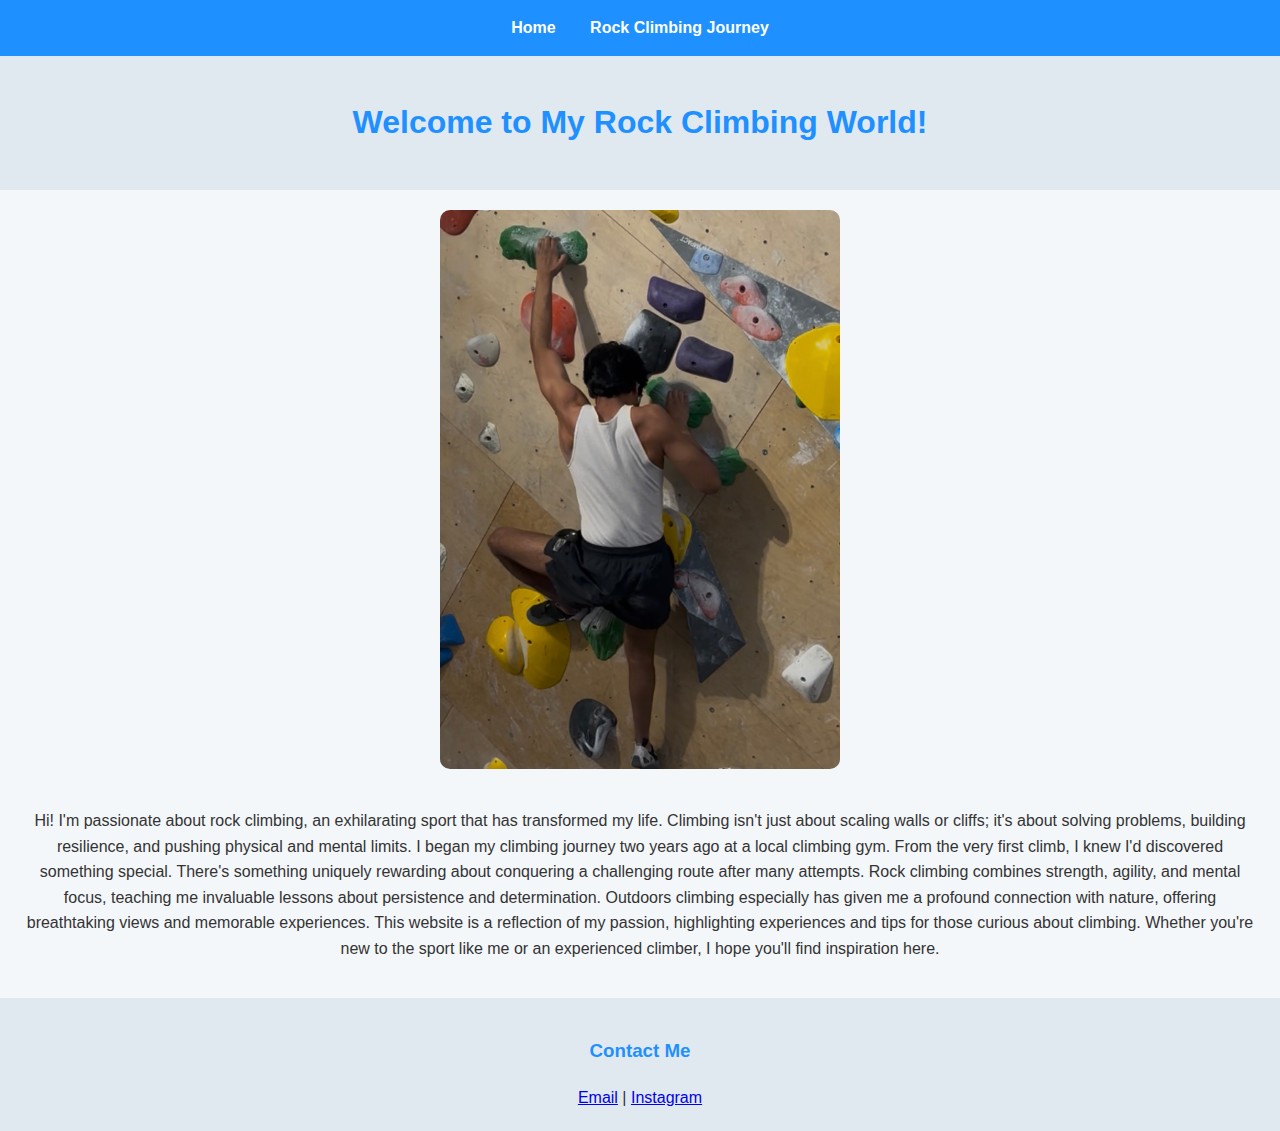
<file: index.html>
<!-- index.html -->
<!DOCTYPE html>
<html lang="en">
<head>
    <meta charset="UTF-8">
    <meta name="viewport" content="width=device-width, initial-scale=1.0">
    <title>About Me - Rock Climbing Enthusiast</title>
    <link href="style.css" rel="stylesheet">
</head>
<body>
    <nav>
        <a href="index.html">Home</a>
        <a href="details.html">Rock Climbing Journey</a>
    </nav>

    <header>
        <h1>Welcome to My Rock Climbing World!</h1>
    </header>

    <main>
        <img src="rock_climbing_intro.jpg" alt="Me rock climbing" width="400">
        <p>
            Hi! I'm passionate about rock climbing, an exhilarating sport that has transformed my life. Climbing isn't just about scaling walls or cliffs; it's about solving problems, building resilience, and pushing physical and mental limits. I began my climbing journey two years ago at a local climbing gym. From the very first climb, I knew I'd discovered something special. There's something uniquely rewarding about conquering a challenging route after many attempts. Rock climbing combines strength, agility, and mental focus, teaching me invaluable lessons about persistence and determination. Outdoors climbing especially has given me a profound connection with nature, offering breathtaking views and memorable experiences. This website is a reflection of my passion, highlighting experiences and tips for those curious about climbing. Whether you're new to the sport like me or an experienced climber, I hope you'll find inspiration here.
        </p>
    </main>

    <footer>
        <h3>Contact Me</h3>
        <a href="mailto:aadit.bhatia@gmail.com">Email</a> |
        <a href="https://instagram.com/aadit_bhatia">Instagram</a>
    </footer>
</body>
</html>
</file>
<file: style.css>
/* style.css */
/* Main body styling */
body {
    font-family: 'Arial', sans-serif;
    background-color: #f4f7fa;
    color: #333;
    margin: 0;
    padding: 0;
    line-height: 1.6;
}

/* Navigation menu styling */
nav {
    background-color: #1e90ff;
    padding: 15px;
    text-align: center;
}

/* Navigation links styling */
nav a {
    color: white;
    margin: 0 15px;
    text-decoration: none;
    font-weight: bold;
}

/* Header and footer styling */
header, footer {
    background-color: #e0e8f0;
    padding: 20px;
    text-align: center;
}

/* Main content styling */
main {
    padding: 20px;
    text-align: center;
}

/* Headings styling */
h1, h2, h3 {
    color: #1e90ff;
}

/* Images styling */
img {
    border-radius: 10px;
    margin-bottom: 15px;
}
</file>
